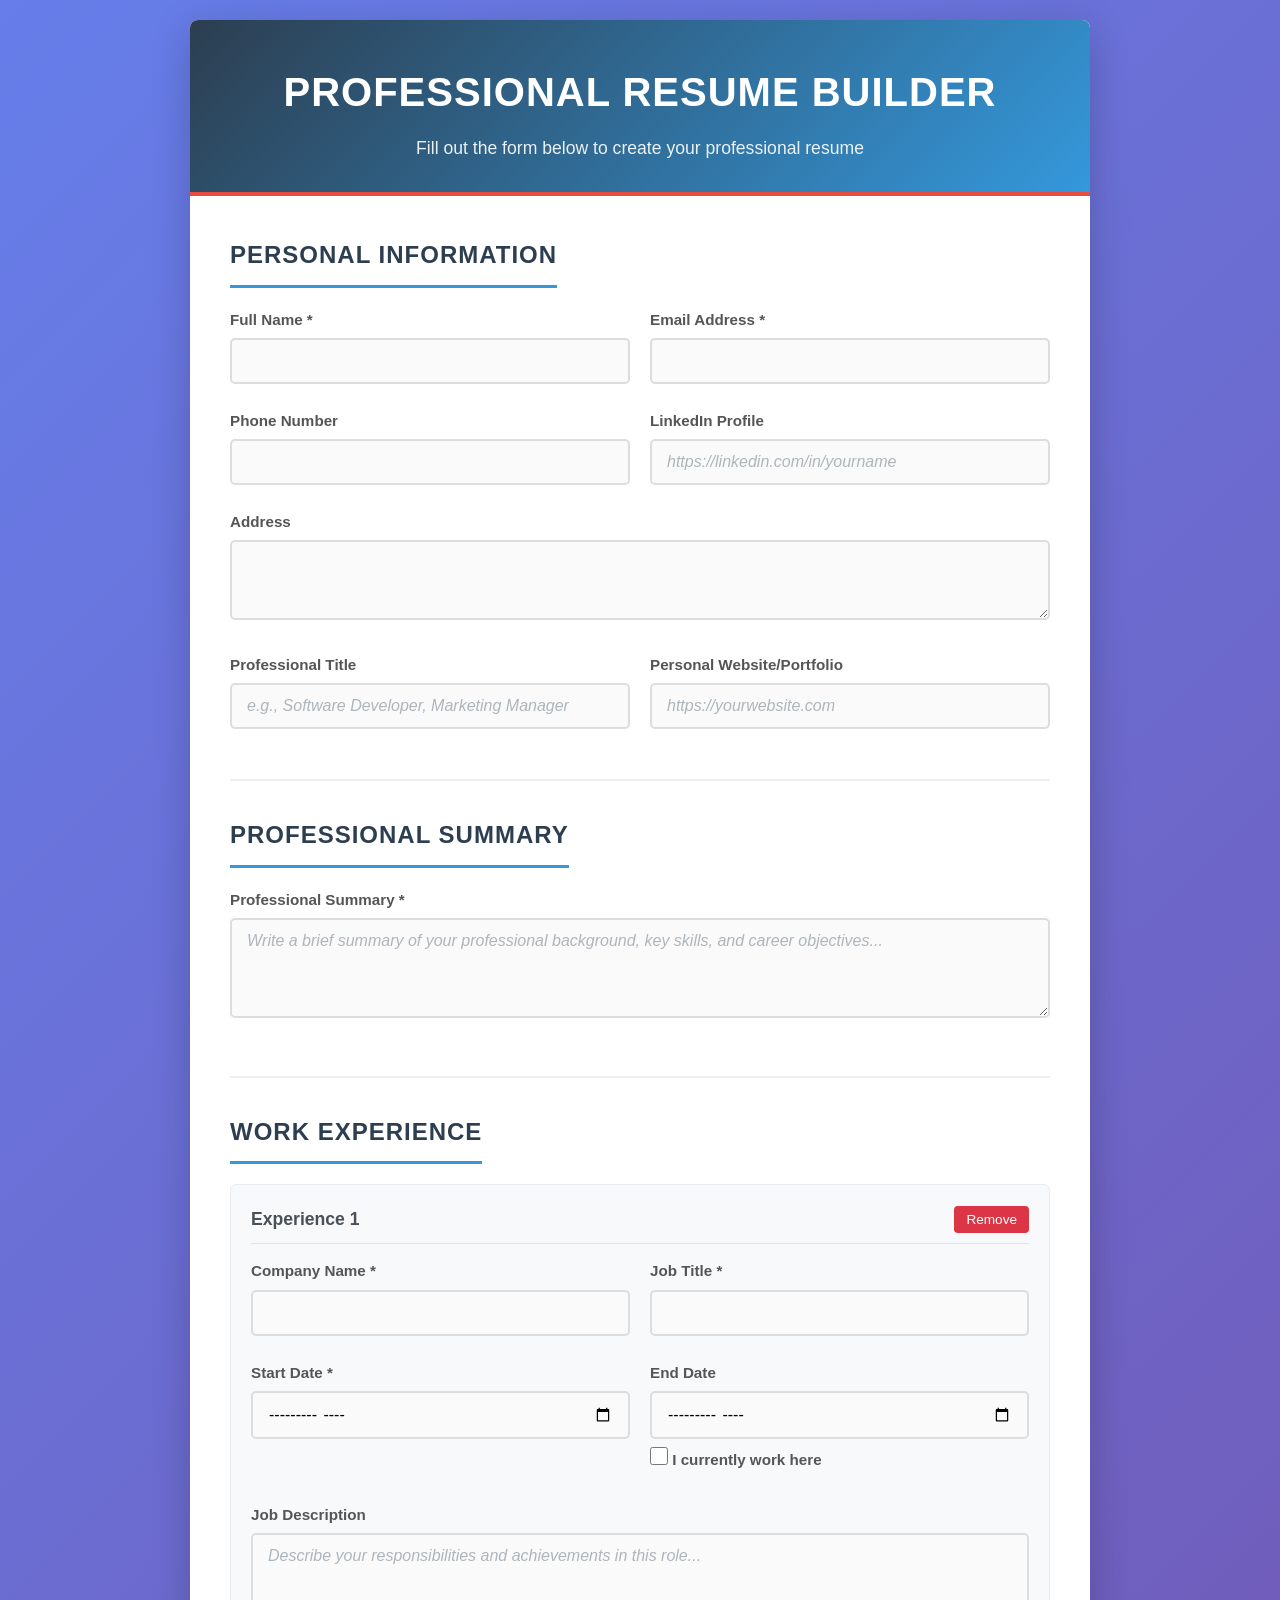
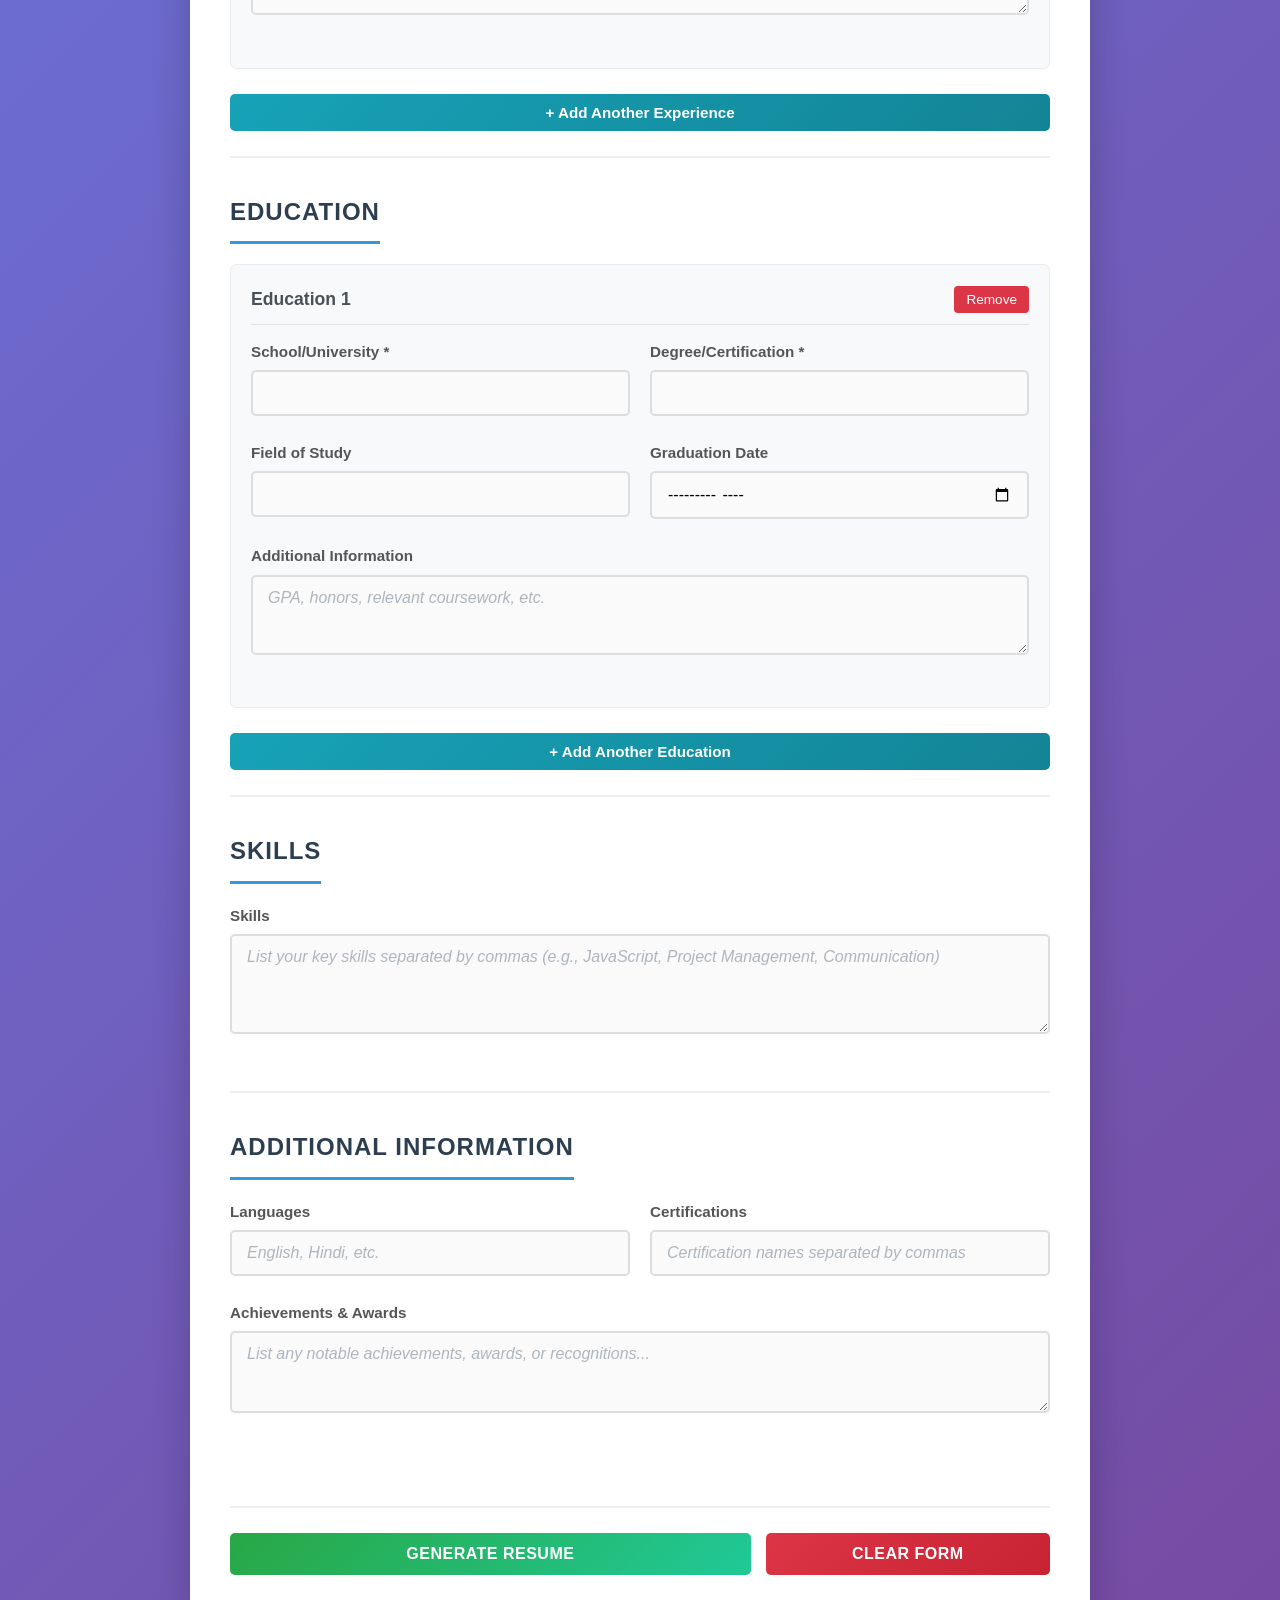
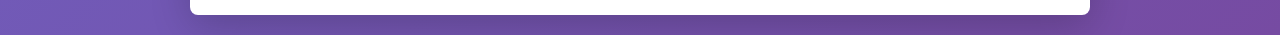
<file: index.html>
<!DOCTYPE html>
<!-- 
    ============================================================
    RESUME BUILDER - HTML FILE
    ============================================================
    
    This is the main structure file for our resume builder form.
    Think of HTML (HyperText Markup Language) as the skeleton or
    framework of a building - it defines what elements exist and
    how they're organized.
    
    What this file does:
    - Creates a form where users can enter their resume information
    - Organizes the form into logical sections (Personal Info, Experience, etc.)
    - Defines what type of information each field should collect
    
    Key concepts:
    - Tags: HTML uses tags like <div>, <input>, <label> to define elements
    - Attributes: Additional information added to tags (like id, class, type)
    - Nesting: Elements can contain other elements (like a box inside a box)
-->

<html lang="en">
<!-- The <html> tag wraps everything and tells the browser this is an HTML document -->
<!-- lang="en" means the content is in English (helps with accessibility and SEO) -->

<head>
    <!-- The <head> section contains metadata about the page (not visible to users) -->
    
    <meta charset="UTF-8">
    <!-- Sets the character encoding to UTF-8, which supports all languages and special characters -->
    
    <meta name="viewport" content="width=device-width, initial-scale=1.0">
    <!-- Makes the page responsive on mobile devices by adjusting to screen width -->
    
    <title>Resume Builder Form</title>
    <!-- This text appears in the browser tab/title bar -->
    
    <link rel="stylesheet" href="styles.css">
    <!-- Connects this HTML file to our CSS file (styles.css) for styling -->
    <!-- Think of it as linking a paint job to our skeleton -->
</head>

<body>
    <!-- The <body> section contains everything users will see on the page -->
    
    <!-- Main Container: Wraps everything like a picture frame -->
    <div class="resume-form-container">
        
        <!-- Header Section: The title area at the top -->
        <header class="form-header">
            <!-- <header> is a semantic tag meaning "this is introductory content" -->
            
            <h1>Professional Resume Builder</h1>
            <!-- <h1> is the main heading (largest heading level) -->
            <!-- We only use one <h1> per page for SEO and accessibility -->
            
            <p>Fill out the form below to create your professional resume</p>
            <!-- <p> is a paragraph tag for regular text -->
        </header>

        <!-- Main Form: Where users input their information -->
        <form id="resumeForm" class="resume-form">
            <!-- <form> creates an interactive area for user input -->
            <!-- id="resumeForm" gives this form a unique name so JavaScript can find it -->
            <!-- class="resume-form" allows us to style all forms with this class -->

            <!-- ======================================== -->
            <!-- SECTION 1: PERSONAL INFORMATION -->
            <!-- ======================================== -->
            <section class="form-section">
                <!-- <section> groups related content together -->
                <!-- class="form-section" applies consistent styling to each section -->
                
                <h2>Personal Information</h2>
                <!-- <h2> is a subheading (smaller than <h1>) -->
                
                <!-- Row 1: Full Name and Email -->
                <div class="form-row">
                    <!-- <div> is a generic container (like a box) -->
                    <!-- class="form-row" arranges form fields in a row -->
                    
                    <div class="form-group">
                        <!-- class="form-group" wraps a label and its input together -->
                        
                        <label for="fullName">Full Name *</label>
                        <!-- <label> describes what the input is for -->
                        <!-- for="fullName" connects this label to the input with id="fullName" -->
                        <!-- The asterisk (*) indicates this field is required -->
                        
                        <input type="text" id="fullName" name="fullName" required>
                        <!-- <input> creates a text box for user input -->
                        <!-- type="text" means it accepts any text -->
                        <!-- id="fullName" uniquely identifies this input -->
                        <!-- name="fullName" is used when submitting the form -->
                        <!-- required means the user must fill this out -->
                    </div>
                    
                    <div class="form-group">
                        <label for="email">Email Address *</label>
                        
                        <input type="email" id="email" name="email" required>
                        <!-- type="email" validates that the input is in email format -->
                        <!-- The browser will check for an @ symbol and proper format -->
                    </div>
                </div>

                <!-- Row 2: Phone and LinkedIn -->
                <div class="form-row">
                    <div class="form-group">
                        <label for="phone">Phone Number</label>
                        
                        <input type="tel" id="phone" name="phone">
                        <!-- type="tel" is for telephone numbers -->
                        <!-- On mobile, this might bring up a number pad keyboard -->
                    </div>
                    
                    <div class="form-group">
                        <label for="linkedin">LinkedIn Profile</label>
                        
                        <input type="url" id="linkedin" name="linkedin" placeholder="https://linkedin.com/in/yourname">
                        <!-- type="url" validates that it's a proper web address -->
                        <!-- placeholder shows example text that disappears when typing -->
                    </div>
                </div>

                <!-- Row 3: Address (full width) -->
                <div class="form-row">
                    <div class="form-group full-width">
                        <!-- class="full-width" makes this field span the entire row -->
                        
                        <label for="address">Address</label>
                        
                        <textarea id="address" name="address" rows="2"></textarea>
                        <!-- <textarea> is for multi-line text input -->
                        <!-- rows="2" sets the initial height to 2 lines -->
                    </div>
                </div>

                <!-- Row 4: Profession and Website -->
                <div class="form-row">
                    <div class="form-group">
                        <label for="profession">Professional Title</label>
                        
                        <input type="text" id="profession" name="profession" placeholder="e.g., Software Developer, Marketing Manager">
                        <!-- placeholder gives users an example of what to enter -->
                    </div>
                    
                    <div class="form-group">
                        <label for="website">Personal Website/Portfolio</label>
                        
                        <input type="url" id="website" name="website" placeholder="https://yourwebsite.com">
                    </div>
                </div>

                <!-- Row 5: Photo Upload -->
                
                    <!-- past photo code from snipets -->
                
            </section>

            <!-- ======================================== -->
            <!-- SECTION 2: PROFESSIONAL SUMMARY -->
            <!-- ======================================== -->
            <section class="form-section">
                <h2>Professional Summary</h2>
                
                <div class="form-row">
                    <div class="form-group full-width">
                        <label for="summary">Professional Summary *</label>
                        
                        <textarea id="summary" name="summary" rows="4" required placeholder="Write a brief summary of your professional background, key skills, and career objectives..."></textarea>
                        <!-- This is a required field where users describe their career highlights -->
                    </div>
                </div>
            </section>

            <!-- ======================================== -->
            <!-- SECTION 3: WORK EXPERIENCE -->
            <!-- ======================================== -->
            <section class="form-section">
                <h2>Work Experience</h2>
                
                <!-- Container for experience entries (can add multiple) -->
                <div id="experienceContainer">
                    <!-- This div holds all experience items -->
                    <!-- JavaScript will add/remove items here dynamically -->
                    
                    <!-- First Experience Entry (default) -->
                    <div class="experience-item" data-index="0">
                        <!-- class="experience-item" styles each experience block -->
                        <!-- data-index="0" tracks which number entry this is (0 = first) -->
                        
                        <div class="section-header">
                            <h3>Experience 1</h3>
                            <!-- <h3> is a smaller subheading for the entry title -->
                            
                            <button type="button" class="remove-btn" onclick="removeExperience(0)">Remove</button>
                            <!-- This button removes the experience entry -->
                            <!-- type="button" means it doesn't submit the form -->
                            <!-- onclick="removeExperience(0)" calls JavaScript to remove this entry -->
                        </div>

                        <!-- Company Name and Job Title -->
                        <div class="form-row">
                            <div class="form-group">
                                <label>Company Name *</label>
                                <input type="text" name="company[]" required>
                                <!-- name="company[]" uses [] to allow multiple values -->
                                <!-- When form submits, all company names are collected -->
                            </div>
                            
                            <div class="form-group">
                                <label>Job Title *</label>
                                <input type="text" name="jobTitle[]" required>
                            </div>
                        </div>

                        <!-- Dates -->
                        <div class="form-row">
                            <div class="form-group">
                                <label>Start Date *</label>
                                <input type="month" name="startDate[]" required>
                                <!-- type="month" provides a month/year picker -->
                            </div>
                            
                            <div class="form-group">
                                <label>End Date</label>
                                <input type="month" name="endDate[]">
                                
                                <label class="checkbox-label">
                                    <!-- Custom styled checkbox -->
                                    <input type="checkbox" name="currentJob[]" value="1"> 
                                    I currently work here
                                    <!-- When checked, this indicates the job is current -->
                                </label>
                            </div>
                        </div>

                        <!-- Job Description -->
                        <div class="form-row">
                            <div class="form-group full-width">
                                <label>Job Description</label>
                                <textarea name="jobDescription[]" rows="3" placeholder="Describe your responsibilities and achievements in this role..."></textarea>
                            </div>
                        </div>
                    </div>
                </div>

                <!-- Button to add more experience entries -->
                <button type="button" class="add-btn" onclick="addExperience()">+ Add Another Experience</button>
                <!-- onclick="addExperience()" calls JavaScript to create a new entry -->
            </section>

            <!-- ======================================== -->
            <!-- SECTION 4: EDUCATION -->
            <!-- ======================================== -->
            <section class="form-section">
                <h2>Education</h2>
                
                <!-- Container for education entries (similar to experience) -->
                <div id="educationContainer">
                    <div class="education-item" data-index="0">
                        <div class="section-header">
                            <h3>Education 1</h3>
                            <button type="button" class="remove-btn" onclick="removeEducation(0)">Remove</button>
                        </div>

                        <!-- School and Degree -->
                        <div class="form-row">
                            <div class="form-group">
                                <label>School/University *</label>
                                <input type="text" name="school[]" required>
                            </div>
                            
                            <div class="form-group">
                                <label>Degree/Certification *</label>
                                <input type="text" name="degree[]" required>
                            </div>
                        </div>

                        <!-- Field of Study and Graduation Date -->
                        <div class="form-row">
                            <div class="form-group">
                                <label>Field of Study</label>
                                <input type="text" name="fieldOfStudy[]">
                            </div>
                            
                            <div class="form-group">
                                <label>Graduation Date</label>
                                <input type="month" name="graduationDate[]">
                            </div>
                        </div>

                        <!-- Additional Information -->
                        <div class="form-row">
                            <div class="form-group full-width">
                                <label>Additional Information</label>
                                <textarea name="educationInfo[]" rows="2" placeholder="GPA, honors, relevant coursework, etc."></textarea>
                            </div>
                        </div>
                    </div>
                </div>

                <!-- Button to add more education entries -->
                <button type="button" class="add-btn" onclick="addEducation()">+ Add Another Education</button>
            </section>

            <!-- ======================================== -->
            <!-- SECTION 5: SKILLS -->
            <!-- ======================================== -->
            <section class="form-section">
                <h2>Skills</h2>
                
                <div class="form-row">
                    <div class="form-group full-width">
                        <label>Skills</label>
                        <textarea id="skills" name="skills" rows="4" placeholder="List your key skills separated by commas (e.g., JavaScript, Project Management, Communication)"></textarea>
                    </div>
                </div>
            </section>

            <!-- ======================================== -->
            <!-- SECTION 6: ADDITIONAL INFORMATION -->
            <!-- ======================================== -->
            <section class="form-section">
                <h2>Additional Information</h2>
                
                <div class="form-row">
                    <div class="form-group">
                        <label for="languages">Languages</label>
                        <input type="text" id="languages" name="languages" placeholder="English, Hindi, etc.">
                    </div>
                    
                    <div class="form-group">
                        <label for="certifications">Certifications</label>
                        <input type="text" id="certifications" name="certifications" placeholder="Certification names separated by commas">
                    </div>
                </div>

                <div class="form-row">
                    <div class="form-group full-width">
                        <label for="achievements">Achievements & Awards</label>
                        <textarea id="achievements" name="achievements" rows="3" placeholder="List any notable achievements, awards, or recognitions..."></textarea>
                    </div>
                </div>
            </section>

            <!-- ======================================== -->
            <!-- FORM ACTION BUTTONS -->
            <!-- ======================================== -->
            <div class="form-actions">
                <!-- Container for the buttons at the bottom of the form -->
                
                <!-- <button type="button" class="btn btn-secondary" onclick="previewResume()">Preview Resume</button> -->
                <!-- Preview button - shows what the resume will look like -->
                
                <button type="submit" class="btn btn-primary">Generate Resume</button>
                <!-- type="submit" means this button submits the form data -->
                <!-- This is the main action button (primary styling) -->
                
                <button type="reset" class="btn btn-danger">Clear Form</button>
                <!-- type="reset" clears all form fields back to default -->
                <!-- Danger styling (red) because it deletes data -->
            </div>
        </form>
    </div>

    <!-- JavaScript File: Adds interactivity and functionality -->
    <script src="script.js"></script>
    <!-- This loads our JavaScript file which handles: -->
    <!-- - Adding/removing experience and education entries -->
    <!-- - Form validation -->
    <!-- - Collecting and processing form data -->
</body>
</html>

<!-- 
    ============================================================
    HTML STRUCTURE SUMMARY
    ============================================================
    
    The page structure is like a nested set of boxes:
    
    <html>
        ├── <head> (metadata, links to CSS)
        └── <body> (visible content)
            └── <div class="resume-form-container"> (main wrapper)
                ├── <header> (title area)
                └── <form> (the actual form)
                    ├── <section> Personal Information
                    ├── <section> Professional Summary
                    ├── <section> Work Experience
                    ├── <section> Education
                    ├── <section> Skills
                    ├── <section> Additional Information
                    └── <div> Form Action Buttons
    
    Key HTML Concepts Used:
    1. Semantic Tags: <header>, <section>, <form> - describe what content is
    2. Form Elements: <input>, <textarea>, <label> - for user input
    3. Classes & IDs: For styling (classes) and JavaScript access (IDs)
    4. Attributes: Provide additional information (type, name, required, etc.)
-->
</file>
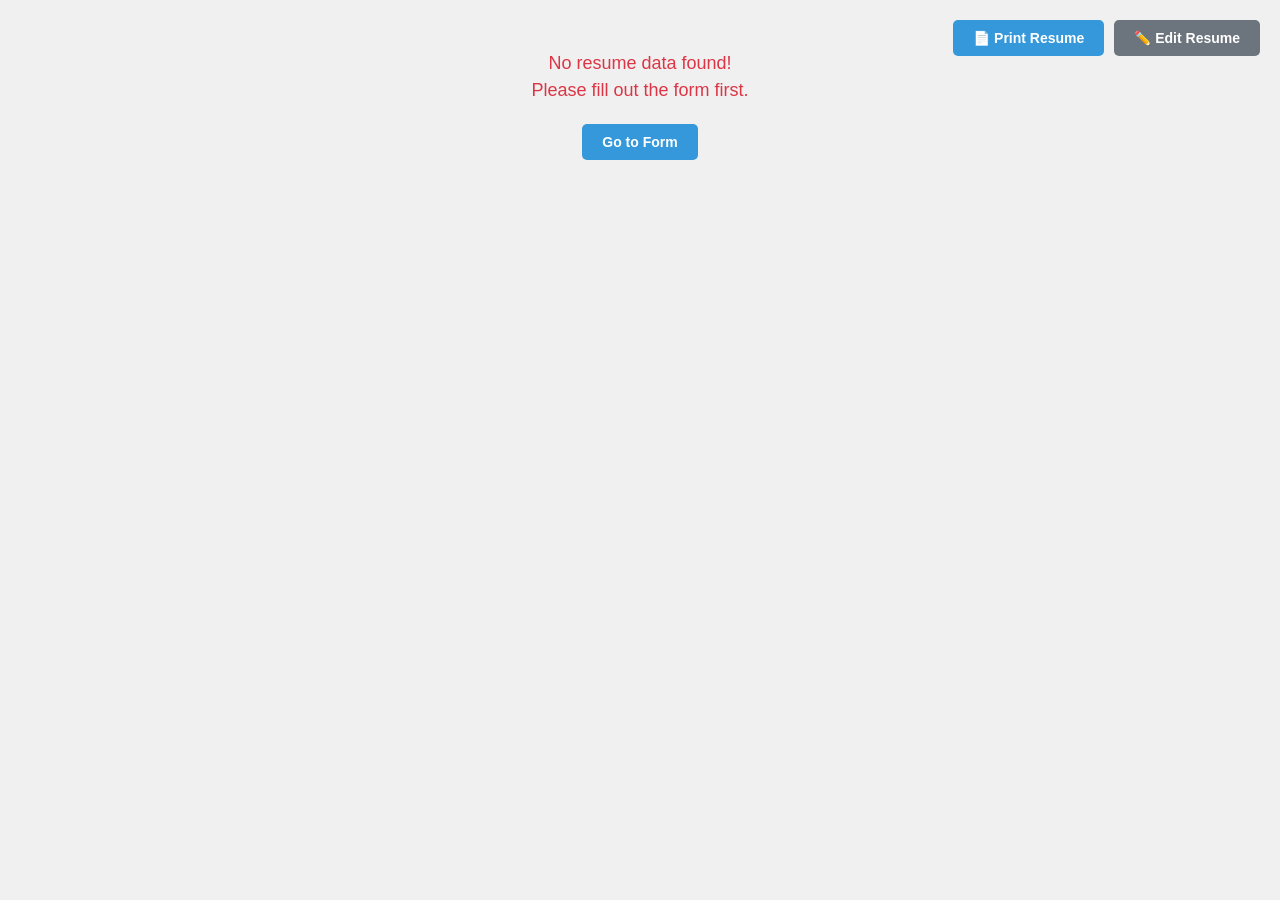
<file: resume.html>
<!DOCTYPE html>
<html lang="en">
<head>
    <meta charset="UTF-8">
    <meta name="viewport" content="width=device-width, initial-scale=1.0">
    <title>Professional Resume</title>
    <style>
        /* 
         * ============================================================
         * RESUME PRINTABLE TEMPLATE - CSS
         * ============================================================
         * 
         * This CSS is designed specifically for A4 printing.
         * The resume will look exactly the same on screen and in print.
         * 
         * Key principles:
         * - Fixed A4 dimensions (210mm x 297mm)
         * - Page breaks handled with CSS
         * - No responsive design needed (fixed print layout)
         * - What you see is what you get (WYSIWYG)
         */

        /* Reset and base styles */
        * {
            margin: 0;
            padding: 0;
            box-sizing: border-box;
        }

        body {
            font-family: 'Segoe UI', Tahoma, Geneva, Verdana, sans-serif;
            font-size: 11pt;
            line-height: 1.5;
            color: #333;
            background: #f0f0f0;
            -webkit-print-color-adjust: exact;
            print-color-adjust: exact;
        }

        /* A4 Page container */
        .page {
            width: 210mm;
            min-height: 297mm;
            padding: 20mm;
            margin: 10mm auto;
            background: white;
            box-shadow: 0 0 10px rgba(0, 0, 0, 0.1);
            position: relative;
            page-break-after: always;
            break-after: always;
        }

        /* Print-specific styles */
        @media print {
            body {
                background: none;
            }
            
            .page {
                margin: 0;
                padding: 15mm;
                box-shadow: none;
                width: 210mm;
                min-height: 297mm;
                page-break-after: always;
                break-after: always;
            }
            
            .page:last-child {
                page-break-after: auto;
                break-after: auto;
            }
            
            /* Hide UI elements when printing */
            .no-print {
                display: none !important;
            }
        }

        /* Resume Header */
        .resume-header {
            display: flex;
            align-items: center;
            justify-content: space-between;
            margin-bottom: 15pt;
            padding-bottom: 10pt;
            border-bottom: 2px solid #2c3e50;
            gap: 15pt;
        }

        .header-name {
            /* flex: 1; */
            text-align: center;
        }

        .resume-name {
            font-size: 24pt;
            font-weight: 700;
            color: #2c3e50;
            margin-bottom: 5pt;
            letter-spacing: 1px;
        }

        .resume-profession {
            font-size: 14pt;
            color: #3498db;
            font-weight: 500;
            margin-bottom: 8pt;
        }

        .header-info {
            flex: 2;
            /* text-align: center; */
        }

        .contact-info {
            display: flex;
            flex-direction: column;
            gap: 3pt;
            font-size: 10pt;
            color: #666;
            line-height: 1.6;
        }

        .contact-columns {
            display: flex;
            justify-content: center;
            gap: 20pt;
        }

        .contact-column {
            display: flex;
            flex-direction: column;
            gap: 2pt;
        }

        .contact-info span {
            margin: 0;
        }

        /* Photo Placeholder for Physical Photo (Passport Size) */
        .photo-placeholder-section {
            flex-shrink: 0;
            margin-left: 20pt;
        }

        .photo-box {
            width: 35mm;
            height: 45mm;
            border: 2px dashed #bdc3c7;
            margin: 0;
            display: flex;
            align-items: center;
            justify-content: center;
            background: #f8f9fa;
            position: relative;
        }

        .photo-text {
            font-size: 9pt;
            color: #7f8c8d;
            text-align: center;
            line-height: 1.2;
            pointer-events: none;
        }

        /* Hover effect for visual guidance (not visible in print) */
        .photo-box:hover {
            border-color: #3498db;
            background: #eaf2f8;
        }

        /* Section Styles */
        .section {
            margin-bottom: 12pt;
        }

        .section-title {
            font-size: 14pt;
            font-weight: 700;
            color: #2c3e50;
            text-transform: uppercase;
            letter-spacing: 1px;
            margin-bottom: 8pt;
            padding-bottom: 3pt;
            border-bottom: 1px solid #3498db;
        }

        /* Summary */
        .summary-text {
            font-size: 11pt;
            line-height: 1.6;
            color: #444;
            text-align: justify;
        }

        /* Experience & Education Entries */
        .entry {
            margin-bottom: 10pt;
            page-break-inside: avoid;
            break-inside: avoid;
        }

        .entry-header {
            display: flex;
            justify-content: space-between;
            align-items: baseline;
            margin-bottom: 3pt;
        }

        .entry-title {
            font-size: 12pt;
            font-weight: 600;
            color: #2c3e50;
        }

        .entry-subtitle {
            font-size: 11pt;
            color: #3498db;
            font-weight: 500;
        }

        .entry-date {
            font-size: 10pt;
            color: #666;
            font-weight: 500;
            white-space: nowrap;
        }

        .entry-company {
            font-size: 11pt;
            color: #555;
            font-style: italic;
            margin-bottom: 3pt;
        }

        .entry-description {
            font-size: 11pt;
            line-height: 1.5;
            color: #444;
            text-align: justify;
        }

        /* Skills */
        .skills-list {
            display: flex;
            flex-wrap: wrap;
            gap: 5pt;
        }

        .skill-tag {
            background: #f8f9fa;
            padding: 3pt 8pt;
            border-radius: 3px;
            font-size: 10pt;
            color: #444;
            border-left: 3px solid #3498db;
        }

        /* Additional Info */
        .info-item {
            margin-bottom: 5pt;
        }

        .info-label {
            font-weight: 600;
            color: #2c3e50;
            display: inline;
        }

        .info-text {
            color: #444;
        }

        /* UI Elements (hidden in print) */
        .ui-controls {
            position: fixed;
            top: 20px;
            right: 20px;
            z-index: 1000;
            display: flex;
            gap: 10px;
        }

        .btn {
            padding: 10px 20px;
            border: none;
            border-radius: 5px;
            font-size: 14px;
            font-weight: 600;
            cursor: pointer;
            transition: all 0.3s ease;
        }

        .btn-primary {
            background: #3498db;
            color: white;
        }

        .btn-primary:hover {
            background: #2980b9;
            transform: translateY(-2px);
            box-shadow: 0 5px 15px rgba(52, 152, 219, 0.4);
        }

        .btn-secondary {
            background: #6c757d;
            color: white;
        }

        .btn-secondary:hover {
            background: #5a6268;
            transform: translateY(-2px);
            box-shadow: 0 5px 15px rgba(108, 117, 125, 0.4);
        }

        /* Loading and error states */
        .loading-message {
            text-align: center;
            padding: 50px;
            font-size: 18px;
            color: #666;
        }

        .error-message {
            text-align: center;
            padding: 50px;
            font-size: 18px;
            color: #dc3545;
        }

        /* Prevent orphans and widows */
        p, h1, h2, h3, h4, h5, h6 {
            orphans: 2;
            widows: 2;
        }

        /* Keep headings with following content */
        .section-title {
            page-break-after: avoid;
            break-after: avoid;
        }

        .entry {
            page-break-inside: avoid;
            break-inside: avoid;
        }
    </style>
</head>
<body>
    <!-- UI Controls (hidden when printing) -->
    <div class="ui-controls no-print">
        <button class="btn btn-primary" onclick="window.print()">📄 Print Resume</button>
        <button class="btn btn-secondary" onclick="window.location.href='index.html'">✏️ Edit Resume</button>
    </div>

    <!-- Resume Content -->
    <div id="resumeContent">
        <div class="loading-message">Loading resume data...</div>
    </div>

    <script>
        // Load resume data and populate the template
        document.addEventListener('DOMContentLoaded', function() {
            // Load data from localStorage
            const resumeData = loadResumeData();
            
            if (!resumeData) {
                document.getElementById('resumeContent').innerHTML = `
                    <div class="error-message">
                        <p>No resume data found!</p>
                        <p>Please fill out the form first.</p>
                        <button class="btn btn-primary" onclick="window.location.href='index.html'" style="margin-top: 20px;">
                            Go to Form
                        </button>
                    </div>
                `;
                return;
            }
            
            // Generate resume HTML
            const resumeHTML = generateResumeHTML(resumeData);
            document.getElementById('resumeContent').innerHTML = resumeHTML;
        });

        function loadResumeData() {
            try {
                const resumeJSON = localStorage.getItem('resumeData');
                if (resumeJSON) {
                    return JSON.parse(resumeJSON);
                }
                return null;
            } catch (error) {
                console.error('Error loading resume data:', error);
                return null;
            }
        }

        function generateResumeHTML(data) {
            let html = '';
            let currentPage = 1;
            let content = '';
            
            // Start first page
            content += '<div class="page">';
            
            // Header with 3 columns: Name | Personal Info | Photo
            content += '<div class="resume-header">';
            
            // Column 1: Name
            content += '<div class="header-name">';
            content += `<h1 class="resume-name">${escapeHTML(data.personalInfo.fullName || '')}</h1>`;
            if (data.personalInfo.profession) {
                content += `<div class="resume-profession">${escapeHTML(data.personalInfo.profession)}</div>`;
            }
            content += '</div>';
            
            // Column 2: Personal Info (in columns)
            content += '<div class="header-info">';
            content += '<div class="contact-info">';
            
            // Left column of contact info
            let leftColumn = [];
            if (data.personalInfo.email) {
                leftColumn.push(`<span>📧 ${escapeHTML(data.personalInfo.email)}</span>`);
            }
            if (data.personalInfo.phone) {
                leftColumn.push(`<span>📱 ${escapeHTML(data.personalInfo.phone)}</span>`);
            }
            if (data.personalInfo.address) {
                leftColumn.push(`<span>📍 ${escapeHTML(data.personalInfo.address)}</span>`);
            }
            
            // Right column of contact info
            let rightColumn = [];
            if (data.personalInfo.linkedin) {
                rightColumn.push(`<span>💼 ${escapeHTML(data.personalInfo.linkedin)}</span>`);
            }
            if (data.personalInfo.website) {
                rightColumn.push(`<span>🌐 ${escapeHTML(data.personalInfo.website)}</span>`);
            }
            
            // Display in two columns
            if (leftColumn.length > 0 || rightColumn.length > 0) {
                content += '<div class="contact-columns">';
                if (leftColumn.length > 0) {
                    content += `<div class="contact-column">${leftColumn.join('')}</div>`;
                }
                if (rightColumn.length > 0) {
                    content += `<div class="contact-column">${rightColumn.join('')}</div>`;
                }
                content += '</div>';
            }
            
            content += '</div>'; // End contact-info
            content += '</div>'; // End header-info
            
            // Column 3: Photo placeholder
            content += '<div class="photo-placeholder-section">';
            content += '<div class="photo-box">';
            content += '<span class="photo-text">Paste<br>Photo</span>';
            content += '</div>';
            content += '</div>';
            
            content += '</div>'; // End header
            
            // Professional Summary
            if (data.summary) {
                content += '<div class="section">';
                content += '<h2 class="section-title">Professional Summary</h2>';
                content += `<p class="summary-text">${escapeHTML(data.summary)}</p>`;
                content += '</div>';
            }
            
            // Work Experience
            if (data.experience && data.experience.length > 0) {
                content += '<div class="section">';
                content += '<h2 class="section-title">Work Experience</h2>';
                
                data.experience.forEach(exp => {
                    content += '<div class="entry">';
                    content += '<div class="entry-header">';
                    content += `<div class="entry-title">${escapeHTML(exp.jobTitle || '')}</div>`;
                    
                    let dateText = '';
                    if (exp.startDate) {
                        dateText += formatDate(exp.startDate);
                    }
                    if (exp.currentJob) {
                        dateText += ' - Present';
                    } else if (exp.endDate) {
                        dateText += ' - ' + formatDate(exp.endDate);
                    }
                    
                    content += `<div class="entry-date">${dateText}</div>`;
                    content += '</div>';
                    
                    if (exp.company) {
                        content += `<div class="entry-company">${escapeHTML(exp.company)}</div>`;
                    }
                    
                    if (exp.description) {
                        content += `<div class="entry-description">${escapeHTML(exp.description)}</div>`;
                    }
                    
                    content += '</div>'; // End entry
                });
                
                content += '</div>'; // End section
            }
            
            // Education
            if (data.education && data.education.length > 0) {
                content += '<div class="section">';
                content += '<h2 class="section-title">Education</h2>';
                
                data.education.forEach(edu => {
                    content += '<div class="entry">';
                    content += '<div class="entry-header">';
                    content += `<div class="entry-subtitle">${escapeHTML(edu.degree || '')}</div>`;
                    
                    let dateText = '';
                    if (edu.graduationDate) {
                        dateText = formatDate(edu.graduationDate);
                    }
                    
                    content += `<div class="entry-date">${dateText}</div>`;
                    content += '</div>';
                    
                    content += `<div class="entry-company">${escapeHTML(edu.school || '')}</div>`;
                    
                    if (edu.fieldOfStudy) {
                        content += `<div class="entry-description"><strong>Field of Study:</strong> ${escapeHTML(edu.fieldOfStudy)}</div>`;
                    }
                    
                    if (edu.additionalInfo) {
                        content += `<div class="entry-description">${escapeHTML(edu.additionalInfo)}</div>`;
                    }
                    
                    content += '</div>'; // End entry
                });
                
                content += '</div>'; // End section
            }
            
            // Skills
            if (data.skills) {
                content += '<div class="section">';
                content += '<h2 class="section-title">Skills</h2>';
                content += '<div class="skills-list">';
                
                const skillsArray = data.skills.split(',').map(s => s.trim()).filter(s => s);
                skillsArray.forEach(skill => {
                    content += `<span class="skill-tag">${escapeHTML(skill)}</span>`;
                });
                
                content += '</div>';
                content += '</div>';
            }
            
            // Additional Information
            let hasAdditionalInfo = false;
            let additionalHTML = '';
            
            if (data.languages) {
                hasAdditionalInfo = true;
                additionalHTML += '<div class="info-item"><span class="info-label">Languages: </span><span class="info-text">' + escapeHTML(data.languages) + '</span></div>';
            }
            
            if (data.certifications) {
                hasAdditionalInfo = true;
                additionalHTML += '<div class="info-item"><span class="info-label">Certifications: </span><span class="info-text">' + escapeHTML(data.certifications) + '</span></div>';
            }
            
            if (data.achievements) {
                hasAdditionalInfo = true;
                additionalHTML += '<div class="info-item"><span class="info-label">Achievements & Awards: </span><span class="info-text">' + escapeHTML(data.achievements) + '</span></div>';
            }
            
            if (hasAdditionalInfo) {
                content += '<div class="section">';
                content += '<h2 class="section-title">Additional Information</h2>';
                content += additionalHTML;
                content += '</div>';
            }
            
            content += '</div>'; // End page
            
            return content;
        }

        function formatDate(dateString) {
            if (!dateString) return '';
            
            // dateString is in format YYYY-MM
            const parts = dateString.split('-');
            if (parts.length === 2) {
                const year = parts[0];
                const month = parts[1];
                const monthNames = ['Jan', 'Feb', 'Mar', 'Apr', 'May', 'Jun', 
                                   'Jul', 'Aug', 'Sep', 'Oct', 'Nov', 'Dec'];
                return monthNames[parseInt(month) - 1] + ' ' + year;
            }
            
            return dateString;
        }

        function escapeHTML(str) {
            if (!str) return '';
            const div = document.createElement('div');
            div.textContent = str;
            return div.innerHTML;
        }
    </script>
</body>
</html>
</file>
<file: styles.css>
/* 
 * ============================================================
 * RESUME BUILDER - CSS FILE
 * ============================================================
 * 
 * CSS (Cascading Style Sheets) is what makes HTML look good.
 * If HTML is the skeleton of a building, CSS is the paint, 
 * decoration, furniture, and overall interior design.
 * 
 * What this file does:
 * - Controls colors, fonts, spacing, and layout
 * - Makes the form look professional and resume-like
 * - Ensures the form works on both desktop and mobile devices
 * - Adds visual effects like shadows, gradients, and animations
 * 
 * Key CSS Concepts:
 * - Selectors: Target HTML elements to style them
 * - Properties: What aspect to change (color, size, etc.)
 * - Values: The specific setting (red, 20px, etc.)
 * - Rules: A complete styling instruction (selector + properties)
 */

/* ============================================================
   RESET & BASE STYLES
   ============================================================
   
   Before styling anything, we "reset" browser defaults.
   Different browsers (Chrome, Firefox, Safari) have slightly
   different default styles. This ensures consistency.
*/

* {
    /* The asterisk (*) is a "universal selector" - it selects ALL elements */
    margin: 0;
    /* Removes default spacing outside elements */
    
    padding: 0;
    /* Removes default spacing inside elements */
    
    box-sizing: border-box;
    /* Makes width/height include padding and borders */
    /* Without this, adding padding would make elements wider */
}

body {
    /* Styles for the entire page background */
    
    font-family: 'Segoe UI', Tahoma, Geneva, Verdana, sans-serif;
    /* Sets the default font. Lists multiple fonts as backups */
    /* If 'Segoe UI' isn't available, tries 'Tahoma', then 'Geneva', etc. */
    
    line-height: 1.6;
    /* Space between lines of text (1.6 times the font size) */
    /* Makes text easier to read */
    
    color: #333;
    /* Default text color (dark gray, easier on eyes than pure black) */
    
    background: linear-gradient(135deg, #667eea 0%, #764ba2 100%);
    /* Creates a diagonal gradient background from purple to blue */
    /* 135deg = angle, colors transition from #667eea to #764ba2 */
    
    min-height: 100vh;
    /* Minimum height is 100% of the viewport (browser window) */
    /* Ensures background covers entire screen */
    
    padding: 20px;
    /* Space between page edge and content */
}

/* ============================================================
   MAIN CONTAINER
   ============================================================
   
   This is the white "card" that holds the entire form.
   It's centered on the page with the purple/blue background showing around it.
*/

.resume-form-container {
    /* The main wrapper that looks like a resume document */
    
    max-width: 900px;
    /* Maximum width - won't get wider than this on large screens */
    
    margin: 0 auto;
    /* Centers the container horizontally */
    /* margin: top/bottom left/right; 0 = no top/bottom margin */
    
    background: white;
    /* White background like a real piece of paper */
    
    border-radius: 8px;
    /* Rounds the corners (8 pixels of rounding) */
    
    box-shadow: 0 10px 40px rgba(0, 0, 0, 0.2);
    /* Creates a shadow effect to make it "float" above background */
    /* 0 = horizontal offset, 10px = vertical offset, 40px = blur amount */
    /* rgba(0,0,0,0.2) = black with 20% opacity */
    
    overflow: hidden;
    /* Clips any content that tries to spill outside the rounded corners */
}

/* ============================================================
   FORM HEADER
   ============================================================
   
   The blue/purple section at the top with the title.
   Uses a gradient to look modern and professional.
*/

.form-header {
    /* The colored header bar at the top */
    
    background: linear-gradient(135deg, #2c3e50 0%, #3498db 100%);
    /* Dark blue to lighter blue gradient */
    
    color: white;
    /* White text on the dark background */
    
    padding: 40px 40px 30px;
    /* Space inside: top 40px, sides 40px, bottom 30px */
    
    text-align: center;
    /* Centers the text horizontally */
    
    border-bottom: 4px solid #e74c3c;
    /* Red line at the bottom for visual separation */
    /* Adds a pop of contrasting color */
}

.form-header h1 {
    /* Styles specifically for the main title */
    
    font-size: 2.5rem;
    /* Large text: 2.5 times the base font size */
    /* rem = "root em" = relative to base font size */
    
    font-weight: 700;
    /* Bold text (700 is bold, 400 is normal) */
    
    margin-bottom: 10px;
    /* Space below the heading */
    
    letter-spacing: 1px;
    /* Small space between each letter for elegance */
    
    text-transform: uppercase;
    /* Makes all text CAPITAL LETTERS */
}

.form-header p {
    /* Styles for the subtitle text */
    
    font-size: 1.1rem;
    /* Slightly larger than base font */
    
    opacity: 0.9;
    /* Slightly transparent (90% opaque) */
    /* Makes it less prominent than the title */
    
    font-weight: 300;
    /* Light/thin font weight for contrast with bold title */
}

/* ============================================================
   FORM BODY
   ============================================================
   
   The main content area where all the form fields are.
*/

.resume-form {
    /* The actual form element */
    
    padding: 40px;
    /* Space inside the form, around all the fields */
}

/* ============================================================
   FORM SECTIONS
   ============================================================
   
   Each major section (Personal Info, Experience, etc.) gets
   consistent styling with a bottom border for separation.
*/

.form-section {
    /* Container for each major section */
    
    margin-bottom: 35px;
    /* Space between sections */
    
    padding-bottom: 25px;
    /* Space at the bottom inside the section */
    
    border-bottom: 2px solid #ecf0f1;
    /* Light gray line separating sections */
    /* #ecf0f1 is a very light gray-blue */
}

.form-section:last-of-type {
    /* Special rule for the LAST section */
    
    border-bottom: none;
    /* No line after the last section */
}

.form-section h2 {
    /* Section headings like "Personal Information" */
    
    font-size: 1.5rem;
    /* Medium-large heading */
    
    color: #2c3e50;
    /* Dark blue-gray color */
    
    margin-bottom: 20px;
    /* Space below the heading */
    
    padding-bottom: 10px;
    /* Space for the border to sit below */
    
    border-bottom: 3px solid #3498db;
    /* Blue line under each section heading */
    
    display: inline-block;
    /* Makes the border only as wide as the text, not full width */
    
    text-transform: uppercase;
    /* ALL CAPS for section titles */
    
    letter-spacing: 1px;
    /* Space between letters */
}

/* ============================================================
   FORM LAYOUT (ROWS & COLUMNS)
   ============================================================
   
   Uses Flexbox to create the two-column layout.
   Flexbox is a modern CSS layout system that makes alignment easy.
*/

.form-row {
    /* A row that can contain multiple form fields */
    
    display: flex;
    /* Activates flexbox layout */
    /* Child elements will be arranged in a row by default */
    
    gap: 20px;
    /* Space between items in the flex container */
    
    margin-bottom: 15px;
    /* Space below each row */
    
    flex-wrap: wrap;
    /* Allows items to wrap to next line on small screens */
}

.form-group {
    /* Wraps a label and its input together */
    
    flex: 1;
    /* Makes all form groups in a row equal width */
    /* They "flex" to share available space equally */
    
    min-width: 200px;
    /* Won't get smaller than 200px wide */
    
    margin-bottom: 10px;
    /* Space below each form group */
}

.form-group.full-width {
    /* Special class for fields that should span entire row */
    
    flex-basis: 100%;
    /* Takes up 100% of the row width */
}

/* ============================================================
   LABELS
   ============================================================
   
   The text that describes what each input field is for.
*/

.form-group label {
    /* All labels inside form groups */
    
    display: block;
    /* Makes label take full width (starts on new line) */
    
    font-weight: 600;
    /* Semi-bold text */
    
    color: #555;
    /* Medium gray color */
    
    margin-bottom: 6px;
    /* Small space between label and input */
    
    font-size: 0.95rem;
    /* Slightly smaller than base font */
}

/* ============================================================
   INPUT FIELDS & TEXT AREAS
   ============================================================
   
   The actual boxes where users type their information.
*/

.form-group input[type="text"],
.form-group input[type="email"],
.form-group input[type="tel"],
.form-group input[type="url"],
.form-group input[type="month"],
.form-group textarea {
    /* This selector targets all these input types */
    /* We style them all the same way for consistency */
    
    width: 100%;
    /* Full width of their container */
    
    padding: 12px 15px;
    /* Space inside: top/bottom 12px, left/right 15px */
    
    border: 2px solid #ddd;
    /* Light gray border, 2 pixels thick */
    
    border-radius: 5px;
    /* Slightly rounded corners */
    
    font-size: 1rem;
    /* Standard font size */
    
    font-family: inherit;
    /* Uses the same font as parent element */
    
    transition: all 0.3s ease;
    /* Smooth animation when styles change (like on focus) */
    /* 0.3s = 300 milliseconds, ease = gradual speed change */
    
    background-color: #fafafa;
    /* Very light gray background (not pure white) */
}

.form-group input:focus,
.form-group textarea:focus {
    /* Styles when user clicks/tabs into a field */
    
    outline: none;
    /* Removes default browser outline */
    
    border-color: #3498db;
    /* Changes border to blue when focused */
    
    box-shadow: 0 0 0 3px rgba(52, 152, 219, 0.1);
    /* Subtle blue glow around the field */
    
    background-color: white;
    /* Brighter background when editing */
}

.form-group textarea {
    /* Extra styles for multi-line text areas */
    
    resize: vertical;
    /* User can drag to resize height only (not width) */
    
    min-height: 80px;
    /* Minimum height */
}

/* ============================================================
   CHECKBOX STYLING
   ============================================================
   
   Custom styling for the "I currently work here" checkbox.
*/

.checkbox-label {
    /* Container for checkbox and its label text */
    
    display: flex;
    /* Aligns checkbox and text in a row */
    
    align-items: center;
    /* Vertically centers them */
    
    gap: 8px;
    /* Space between checkbox and text */
    
    font-weight: normal;
    /* Regular weight (not bold like other labels) */
    
    font-size: 0.9rem;
    /* Slightly smaller text */
    
    margin-top: 8px;
    /* Space above the checkbox */
    
    cursor: pointer;
    /* Changes cursor to pointing hand on hover */
}

.checkbox-label input[type="checkbox"] {
    /* The actual checkbox */
    
    width: 18px;
    height: 18px;
    /* Fixed size for consistency */
    
    accent-color: #3498db;
    /* Blue color when checked (modern browsers) */
}

/* ============================================================
   EXPERIENCE & EDUCATION ITEMS
   ============================================================
   
   The boxed sections for each job or education entry.
   They have a light background to stand out from the white page.
*/

.experience-item,
.education-item {
    /* Both types of entries get same styling */
    
    background: #f8f9fa;
    /* Very light gray background */
    
    border: 1px solid #e9ecef;
    /* Subtle border */
    
    border-radius: 6px;
    /* Rounded corners */
    
    padding: 20px;
    /* Space inside the box */
    
    margin-bottom: 15px;
    /* Space between entries */
    
    position: relative;
    /* Allows positioning of child elements if needed */
}

.section-header {
    /* The top part of each entry with title and remove button */
    
    display: flex;
    /* Arranges title and button in a row */
    
    justify-content: space-between;
    /* Pushes title to left, button to right */
    
    align-items: center;
    /* Vertically centers them */
    
    margin-bottom: 15px;
    /* Space below the header */
    
    padding-bottom: 10px;
    /* Space for the border */
    
    border-bottom: 1px solid #dee2e6;
    /* Light line under the header */
}

.section-header h3 {
    /* The "Experience 1", "Education 1" text */
    
    font-size: 1.1rem;
    
    color: #495057;
    /* Dark gray color */
    
    font-weight: 600;
    /* Semi-bold */
}

/* ============================================================
   BUTTONS
   ============================================================
   
   All the clickable buttons in the form.
   Different types have different colors to indicate their purpose.
*/

.btn {
    /* Base button styles (all buttons) */
    
    padding: 12px 24px;
    /* Space inside: top/bottom 12px, left/right 24px */
    
    border: none;
    /* No border */
    
    border-radius: 5px;
    /* Rounded corners */
    
    font-size: 1rem;
    
    font-weight: 600;
    /* Semi-bold text */
    
    cursor: pointer;
    /* Shows hand cursor on hover */
    
    transition: all 0.3s ease;
    /* Smooth animation for hover effects */
    
    text-transform: uppercase;
    /* ALL CAPS */
    
    letter-spacing: 0.5px;
    /* Small space between letters */
}

.btn-primary {
    /* Main action button (Generate Resume) - GREEN */
    
    background: linear-gradient(135deg, #28a745 0%, #20c997 100%);
    /* Green gradient */
    
    color: white;
    /* White text */
    
    flex: 2;
    /* Takes up 2/4 of the space (wider than other buttons) */
}

.btn-primary:hover {
    /* When mouse hovers over primary button */
    
    transform: translateY(-2px);
    /* Moves up slightly (2 pixels) */
    
    box-shadow: 0 5px 15px rgba(40, 167, 69, 0.4);
    /* Green glow shadow */
}

.btn-secondary {
    /* Secondary button (Preview) - GRAY */
    
    background: linear-gradient(135deg, #6c757d 0%, #5a6268 100%);
    /* Gray gradient */
    
    color: white;
    
    flex: 1;
    /* Takes up 1/4 of the space (narrower) */
}

.btn-secondary:hover {
    /* Hover effect for secondary button */
    
    transform: translateY(-2px);
    
    box-shadow: 0 5px 15px rgba(108, 117, 125, 0.4);
    /* Gray glow shadow */
}

.btn-danger {
    /* Danger/destructive button (Clear Form) - RED */
    
    background: linear-gradient(135deg, #dc3545 0%, #c82333 100%);
    /* Red gradient */
    
    color: white;
    
    flex: 1;
}

.btn-danger:hover {
    /* Hover effect for danger button */
    
    transform: translateY(-2px);
    
    box-shadow: 0 5px 15px rgba(220, 53, 69, 0.4);
    /* Red glow shadow */
}

.add-btn {
    /* The "Add Another Experience/Education" buttons */
    
    background: linear-gradient(135deg, #17a2b8 0%, #138496 100%);
    /* Teal/cyan gradient */
    
    color: white;
    
    padding: 10px 20px;
    
    border: none;
    
    border-radius: 5px;
    
    font-size: 0.95rem;
    
    font-weight: 600;
    
    cursor: pointer;
    
    transition: all 0.3s ease;
    
    width: 100%;
    /* Full width of container */
    
    margin-top: 10px;
    /* Space above the button */
}

.add-btn:hover {
    /* Hover effect for add button */
    
    transform: translateY(-2px);
    
    box-shadow: 0 5px 15px rgba(23, 162, 184, 0.4);
    /* Teal glow shadow */
}

.remove-btn {
    /* Small red "Remove" button on each entry */
    
    background: #dc3545;
    /* Red background */
    
    color: white;
    
    padding: 6px 12px;
    /* Smaller padding than main buttons */
    
    border: none;
    
    border-radius: 4px;
    
    font-size: 0.85rem;
    /* Smaller text */
    
    cursor: pointer;
    
    transition: all 0.3s ease;
}

.remove-btn:hover {
    /* Hover effect for remove button */
    
    background: #c82333;
    /* Darker red */
    
    transform: scale(1.05);
    /* Grows slightly (5% larger) */
}

/* ============================================================
   FORM ACTIONS (BUTTON CONTAINER)
   ============================================================
   
   The row of buttons at the bottom of the form.
*/

.form-actions {
    /* Container for the three main buttons */
    
    display: flex;
    /* Arranges buttons in a row */
    
    gap: 15px;
    /* Space between buttons */
    
    margin-top: 30px;
    /* Space above the button row */
    
    padding-top: 25px;
    /* Space inside at the top */
    
    border-top: 2px solid #ecf0f1;
    /* Light line above the buttons */
}

/* ============================================================
   PLACEHOLDER TEXT
   ============================================================
   
   The gray example text that appears in empty fields.
*/

::placeholder {
    /* Pseudo-element that styles placeholder text */
    
    color: #adb5bd;
    /* Light gray color */
    
    font-style: italic;
    /* Italic text */
}

/* ============================================================
   RESPONSIVE DESIGN (MOBILE)
   ============================================================
   
   These styles only apply on smaller screens (phones, tablets).
   The @media rule checks the screen width and applies styles if condition is met.
*/

@media (max-width: 768px) {
    /* "At media width 768px or smaller" */
    /* 768px is a common breakpoint for tablets and phones */
    
    body {
        padding: 10px;
        /* Less padding on small screens */
    }

    .form-header {
        padding: 30px 20px 20px;
        /* Smaller padding */
    }

    .form-header h1 {
        font-size: 1.8rem;
        /* Smaller title on mobile */
    }

    .resume-form {
        padding: 20px;
        /* Less padding inside form */
    }

    .form-row {
        flex-direction: column;
        /* Stack items vertically instead of horizontally */
        
        gap: 0;
        /* No gap when stacked */
    }

    .form-group {
        min-width: 100%;
        /* Full width when stacked */
    }

    .form-actions {
        flex-direction: column;
        /* Stack buttons vertically */
    }

    .btn {
        width: 100%;
        /* Full width buttons on mobile */
    }
}

/* ============================================================
   ANIMATIONS
   ============================================================
   
   Smooth animations for when new entries are added.
*/

@keyframes slideIn {
    /* Defines an animation named "slideIn" */
    
    from {
        opacity: 0;
        /* Start invisible */
        
        transform: translateY(-10px);
        /* Start 10px higher */
    }
    
    to {
        opacity: 1;
        /* End fully visible */
        
        transform: translateY(0);
        /* End at normal position */
    }
}

.experience-item,
.education-item {
    /* Apply the animation to new entries */
    
    animation: slideIn 0.3s ease-out;
    /* Play slideIn animation over 0.3 seconds */
}

/* ============================================================
   ACCESSIBILITY
   ============================================================
   
   Styles for keyboard navigation and screen readers.
*/

:focus-visible {
    /* Shows focus outline only when using keyboard navigation */
    
    outline: 3px solid #3498db;
    /* Blue outline */
    
    outline-offset: 2px;
    /* Small gap between element and outline */
}

/* ============================================================
   SCROLLBAR STYLING
   ============================================================
   
   Custom scrollbar colors (works in Chrome, Edge, Safari).
*/

::-webkit-scrollbar {
    /* The scrollbar itself */
    
    width: 10px;
    /* Width of vertical scrollbar */
}

::-webkit-scrollbar-track {
    /* The track the scrollbar moves in */
    
    background: #f1f1f1;
    /* Light gray background */
}

::-webkit-scrollbar-thumb {
    /* The draggable part of the scrollbar */
    
    background: #888;
    /* Medium gray */
    
    border-radius: 5px;
    /* Rounded */
}

::-webkit-scrollbar-thumb:hover {
    /* When hovering over scrollbar */
    
    background: #555;
    /* Darker gray */
}

/* ============================================================
   PRINT STYLES
   ============================================================
   
   Special styles for when the page is printed or saved as PDF.
   We hide buttons and remove decorative elements for a clean print.
*/

@media print {
    /* These styles only apply when printing */
    
    body {
        background: white;
        /* White background for printing */
        
        padding: 0;
        /* No padding */
    }

    .resume-form-container {
        box-shadow: none;
        /* No shadow when printing */
        
        border-radius: 0;
        /* No rounded corners */
    }

    .form-actions,
    .add-btn,
    .remove-btn {
        display: none !important;
        /* Hide all buttons when printing */
        /* !important overrides other rules */
    }
}

/* ============================================================
   PHOTO UPLOAD STYLING
   ============================================================
   
   Styles for the profile photo upload and preview functionality.
   This section handles the file input, preview area, and visual feedback.
*/

/* File input styling */
input[type="file"] {
    width: 100%;
    padding: 12px 15px;
    border: 2px solid #ddd;
    border-radius: 5px;
    background-color: #fafafa;
    cursor: pointer;
    transition: all 0.3s ease;
    font-size: 0.95rem;
}

input[type="file"]:focus {
    outline: none;
    border-color: #3498db;
    box-shadow: 0 0 0 3px rgba(52, 152, 219, 0.1);
    background-color: white;
}

/* Helper text below file input */
.input-hint {
    display: block;
    margin-top: 5px;
    font-size: 0.8rem;
    color: #6c757d;
    font-style: italic;
}

/* Photo preview container */
.photo-preview-container {
    display: flex;
    flex-direction: column;
    gap: 10px;
}

.photo-preview {
    width: 100%;
    height: 200px;
    border: 2px dashed #dee2e6;
    border-radius: 8px;
    background-color: #f8f9fa;
    display: flex;
    flex-direction: column;
    align-items: center;
    justify-content: center;
    position: relative;
    overflow: hidden;
    transition: all 0.3s ease;
}

.photo-preview:hover {
    border-color: #3498db;
    background-color: #e3f2fd;
}

.photo-placeholder {
    text-align: center;
    color: #6c757d;
    opacity: 0.7;
}

.photo-placeholder svg {
    margin-bottom: 10px;
    opacity: 0.5;
}

.photo-placeholder span {
    font-size: 0.9rem;
    font-weight: 500;
}

#previewImage {
    max-width: 100%;
    max-height: 100%;
    object-fit: cover;
    border-radius: 8px;
    box-shadow: 0 4px 8px rgba(0, 0, 0, 0.1);
    transition: opacity 0.3s ease;
}

.remove-photo-btn {
    background: #dc3545;
    color: white;
    border: none;
    padding: 8px 16px;
    border-radius: 4px;
    font-size: 0.85rem;
    cursor: pointer;
    transition: all 0.3s ease;
    align-self: flex-start;
}

.remove-photo-btn:hover {
    background: #c82333;
    transform: translateY(-1px);
    box-shadow: 0 2px 4px rgba(220, 53, 69, 0.3);
}

/* Responsive adjustments for photo upload */
@media (max-width: 768px) {
    .photo-preview {
        height: 150px;
    }
    
    .photo-preview-container {
        order: -1;
    }
}

/* 
 * ============================================================
 * CSS SUMMARY
 * ============================================================
 * 
 * This CSS file creates a professional, modern form design:
 * 
 * 1. COLORS: Uses a professional palette
 *    - Primary: Blues (#3498db, #2c3e50)
 *    - Accent: Red (#e74c3c) for visual interest
 *    - Success: Green (#28a745) for main action
 *    - Neutral: Grays for text and borders
 * 
 * 2. LAYOUT: Uses Flexbox for responsive columns
 *    - Two columns on desktop
 *    - Single column on mobile
 * 
 * 3. TYPOGRAPHY: Clear hierarchy
 *    - Large bold titles
 *    - Medium section headers
 *    - Readable body text
 * 
 * 4. INTERACTION: Smooth animations
 *    - Hover effects on buttons
 *    - Focus states for inputs
 *    - Slide-in animation for new entries
 * 
 * 5. RESPONSIVE: Works on all devices
 *    - Desktop: Full two-column layout
 *    - Mobile: Single column, stacked
 * 
 * 6. PRINT: Clean output
 *    - Hides interactive elements
 *    - Removes decorative shadows
 * 
 * 7. PHOTO UPLOAD: Custom styling for file input and preview
 *    - Dashed border preview area
 *    - Placeholder icon when no photo
 *    - Hover effects for better UX
 *    - Mobile-optimized sizing
 */
</file>
